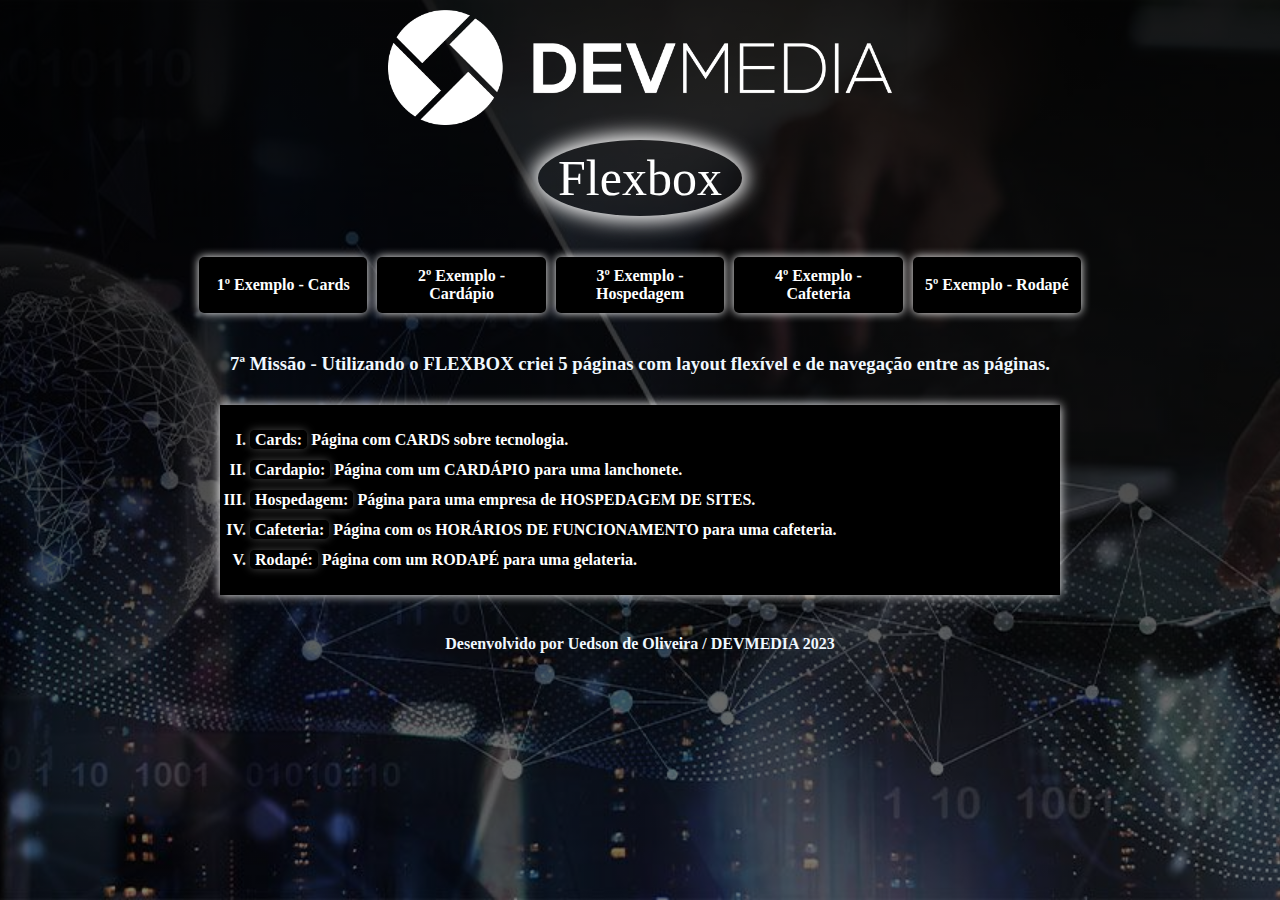
<file: index.html>
<!DOCTYPE html>
<html lang="pt-br">
<head>
    <meta charset="UTF-8">
    <meta name="viewport" content="width=device-width, initial-scale=1.0">
    <meta name="description" content="Modelos de layouts flexíveis usando o Flexbox">
    <link rel="stylesheet" href="css/style.css" >
    <title>Página Modelos Flexbox</title>
</head>

<!--BODY COM IMAGEM DE FUNDO-->
<body>
<!--IMAGEM DA LOGO DEVMEDIA-->
    <div class="img-banner">        
        <div class="menu">
            <div>
                <img src="img/index/img_devmedia.png">
            </div>
<!--TITULO FLEXBOX-->
            <div class="titulo">
                <span>Flexbox</span>
            </div>
<!--MENU NAVEGAÇÃO-->
            <div class="link-menu">
                <a href="cardtecnologia.html" >1º Exemplo - Cards</a>
                <a href="cardapio.html" >2º Exemplo - Cardápio</a>
                <a href="hospedagemsite.html" >3º Exemplo - Hospedagem</a>
                <a href="cafeteria.html" >4º Exemplo - Cafeteria</a>
                <a href="rodape.html" >5º Exemplo - Rodapé</a>
            </div>
        </div>
<!--LISTA-->
        <div class="lista">
            <li type="none">
                <h3>7ª Missão - Utilizando o FLEXBOX criei 5 páginas com layout flexível e de navegação entre as páginas.</h3>
                <ol type="I">
                    <li class="link-lista">
                        <a href="cardtecnologia.html">Cards:</a> Página com CARDS sobre tecnologia.
                    </li>
                    <li class="link-lista">
                        <a href="cardapio.html">Cardapio:</a> Página com um CARDÁPIO para uma lanchonete.
                    </li>
                    <li class="link-lista">
                        <a href="hospedagemsite.html">Hospedagem:</a> Página para uma empresa de HOSPEDAGEM DE SITES.
                    </li>
                    <li class="link-lista">
                        <a href="cafeteria.html">Cafeteria:</a> Página com os HORÁRIOS DE FUNCIONAMENTO para uma cafeteria.
                    </li>
                    <li class="link-lista">
                        <a href="rodape.html">Rodapé:</a> Página com um RODAPÉ para uma gelateria.
                    </li>
                </ol>
            </li>
        </div>
    </div>
<!--RODAPÉ-->
    <div class="rodape">
        <p>Desenvolvido por Uedson de Oliveira / DEVMEDIA 2023</p>
    </div>
</body>
</html>
</file>
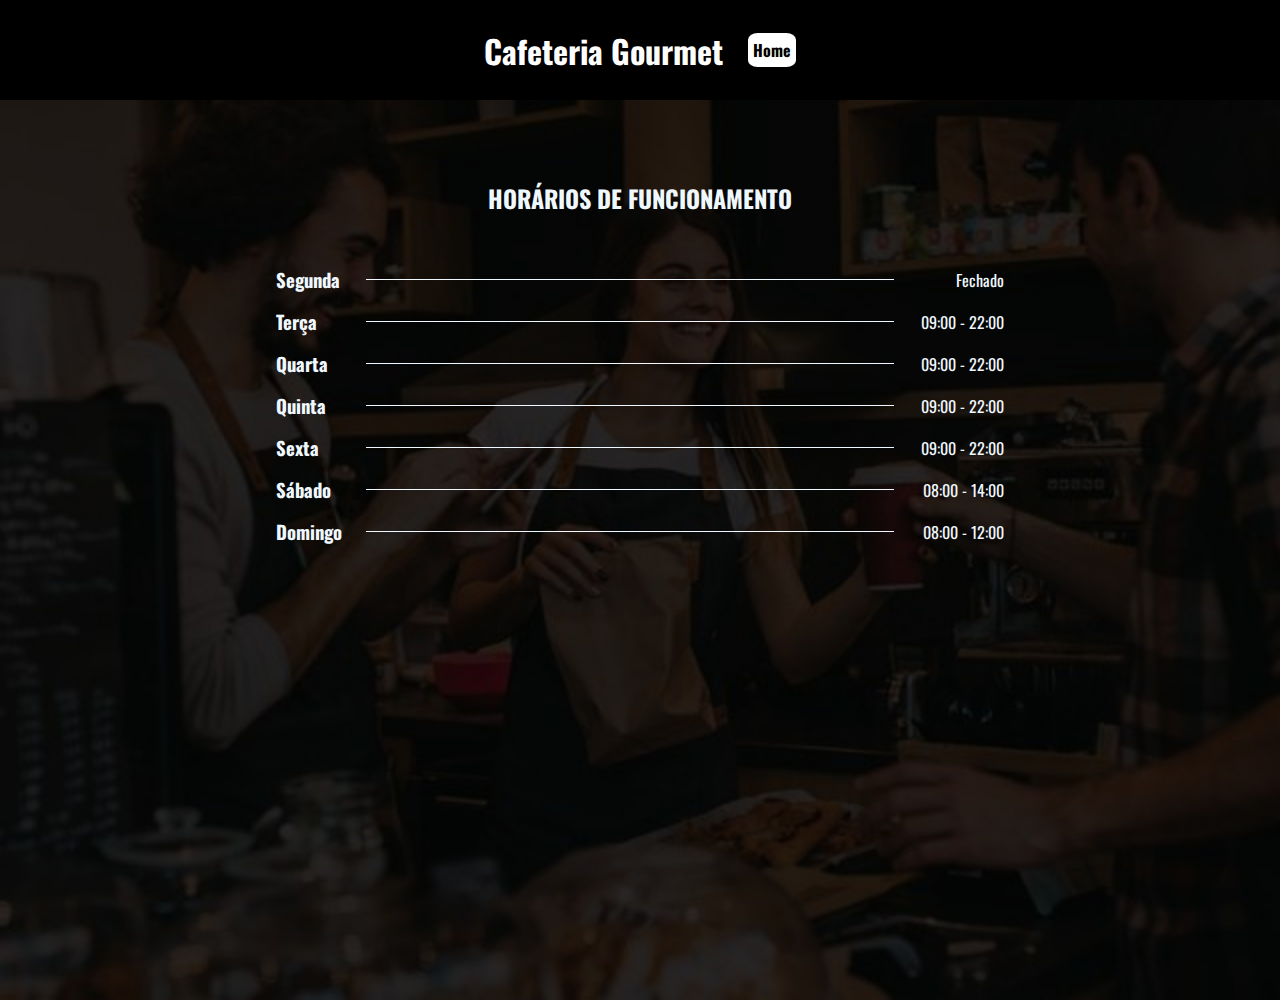
<file: cafeteria.html>
<!DOCTYPE html>
<html lang="pt-br">
<head>
    <meta charset="UTF-8">
    <meta name="viewport" content="width=device-width, initial-scale=1.0">
    <link rel="stylesheet" href="css/cafeteria.css">
    <title>Página horário cafeteria</title>
</head>
<body>

<!--MENU-->
    <div class="menu">
        <h1>Cafeteria Gourmet</h1>
        <div class="btn-menu">
            <a href="index.html">Home</a>
        </div>
    </div>   

<!--CONTAINER-->
    <div class="container">
        <h2>HORÁRIOS DE FUNCIONAMENTO</h2>
<!--CONTAINER LISTA-->
        <ul class="container-lista">
            <li>
                <h3>Segunda</h3>
<!--LINHA-->
                <div class="linha"></div>
                <p>Fechado</p>
            </li>
            <li>
                <h3>Terça</h3>
                <div class="linha"></div>
                <p>09:00 - 22:00</p>
            </li>
            <li>
                <h3>Quarta</h3>
                <div class="linha"></div>
                <p>09:00 - 22:00</p>
            </li>
            <li>
                <h3>Quinta</h3>
                <div class="linha"></div>
                <p>09:00 - 22:00</p>
            </li>
            <li>
                <h3>Sexta</h3>
                <div class="linha"></div>
                <p>09:00 - 22:00</p>
            </li>
            <li>
                <h3>Sábado</h3>
                <div class="linha"></div>
                <p>08:00 - 14:00</p>
            </li>
            <li>
                <h3>Domingo</h3>
                <div class="linha"></div>
                <p>08:00 - 12:00</p>
            </li>
        </ul>
    </div>
</body>
</html>
</file>
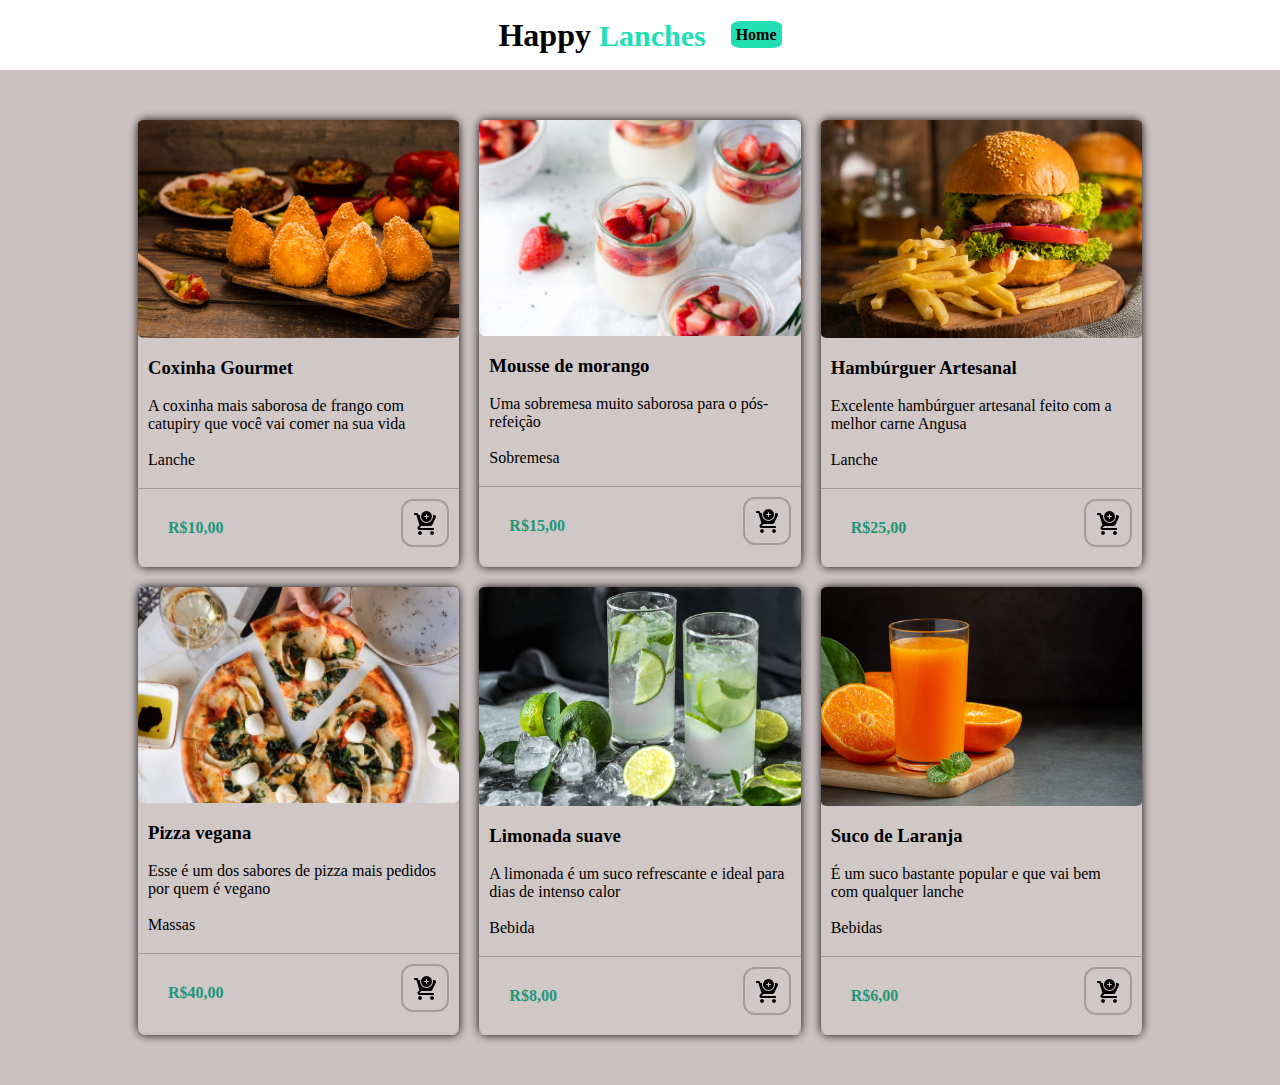
<file: cardapio.html>
<!DOCTYPE html>
<html lang="pt-br">
<head>
    <meta charset="UTF-8">
    <meta name="viewport" content="width=device-width, initial-scale=1.0">
    <meta name="description" content="O melhor lanche da Cidade">
    <link rel="stylesheet" href="css/cardapio.css">
    <title>Cardápio Flexbox</title>
</head>
<body>

<!--MENU-->
    <div class="menu">
        <h1>Happy <span>Lanches</span></h1>
        <div class="btn-menu">
            <a href="index.html">Home</a>
        </div>
    </div>
<!--CONTAINER CARDÁPIO-->
    <div class="container">
<!--CONTAINER CARD-->
        <div class="container-card">
<!--CONTAINER IMAGEM-->            
            <div class="container-img">
                <img src="img/cardapio/coxinha.jpg">
            </div>
<!--CONTAINER CARD COM AS INFORMAÇÕES-->            
            <div class="container-info">
                <h3>Coxinha Gourmet</h3>
                <p>A coxinha mais saborosa de frango com catupiry que você vai comer na sua vida</p>
                <p>Lanche</p>
            </div>
<!--CONTAINER COM OS VALORES-->           
            <div class="container-preco">
                <p>R$10,00</p>
                <a href="#"><img src="img/cardapio/carrinho.png"></a>
            </div>
        </div>
<!--CONTAINER IMAGEM-->         
        <div class="container-card">
            <div class="container-img">
                <img src="img/cardapio/mousse.png">
            </div>
<!--CONTAINER CARD COM AS INFORMAÇÕES--> 
            <div class="container-info">
                <h3>Mousse de morango</h3>
                <p>Uma sobremesa muito saborosa para o pós-refeição</p>
                <p>Sobremesa</p>
            </div>
<!--CONTAINER COM OS VALORES-->  
            <div class="container-preco">
                <p>R$15,00</p>
                <a href="#"><img src="img/cardapio/carrinho.png"></a>
            </div>
        </div>
<!--CONTAINER IMAGEM--> 
        <div class="container-card">
            <div class="container-img">
                <img src="img/cardapio/hamburger.jpg">
            </div>
<!--CONTAINER CARD COM AS INFORMAÇÕES--> 
            <div class="container-info">
                <h3>Hambúrguer Artesanal</h3>
                <p>Excelente hambúrguer artesanal feito com a melhor carne Angusa</p>
                <p>Lanche</p>
            </div>
<!--CONTAINER COM OS VALORES--> 
            <div class="container-preco">
                <p>R$25,00</p>
                <a href="#"><img src="img/cardapio/carrinho.png"></a>
            </div>
        </div>
<!--CONTAINER IMAGEM--> 
        <div class="container-card">
            <div class="container-img">
                <img src="img/cardapio/pizza.png">
            </div>
<!--CONTAINER CARD COM AS INFORMAÇÕES--> 
            <div class="container-info">
                <h3>Pizza vegana</h3>
                <p>Esse é um dos sabores de pizza mais pedidos por quem é vegano</p>
                <p>Massas</p>
            </div>
<!--CONTAINER COM OS VALORES--> 
            <div class="container-preco">
                <p>R$40,00</p>
                <a href="#"><img src="img/cardapio/carrinho.png"></a>
            </div>
        </div>
<!--CONTAINER IMAGEM--> 
        <div class="container-card">
            <div class="container-img">
                <img src="img/cardapio/limonada.jpg">
            </div>
<!--CONTAINER CARD COM AS INFORMAÇÕES--> 
            <div class="container-info">
                <h3>Limonada suave</h3>
                <p>A limonada é um suco refrescante e ideal para dias de intenso calor</p>
                <p>Bebida</p>
            </div>
<!--CONTAINER COM OS VALORES--> 
            <div class="container-preco">
                <p>R$8,00</p>
                <a href="#"><img src="img/cardapio/carrinho.png"></a>
            </div>
        </div>
<!--CONTAINER IMAGEM--> 
        <div class="container-card">
            <div class="container-img">
                <img src="img/cardapio/suco_laranja.jpg">
            </div>
<!--CONTAINER CARD COM AS INFORMAÇÕES--> 
            <div class="container-info">
                <h3>Suco de Laranja</h3>
                <p>É um suco bastante popular e que vai bem com qualquer lanche</p>
                <p>Bebidas</p>
            </div>
<!--CONTAINER COM OS VALORES--> 
            <div class="container-preco">
                <p>R$6,00</p>
                <a href="#"><img src="img/cardapio/carrinho.png"></a>
            </div>
        </div>
    </div>
</body>
</html>
</file>
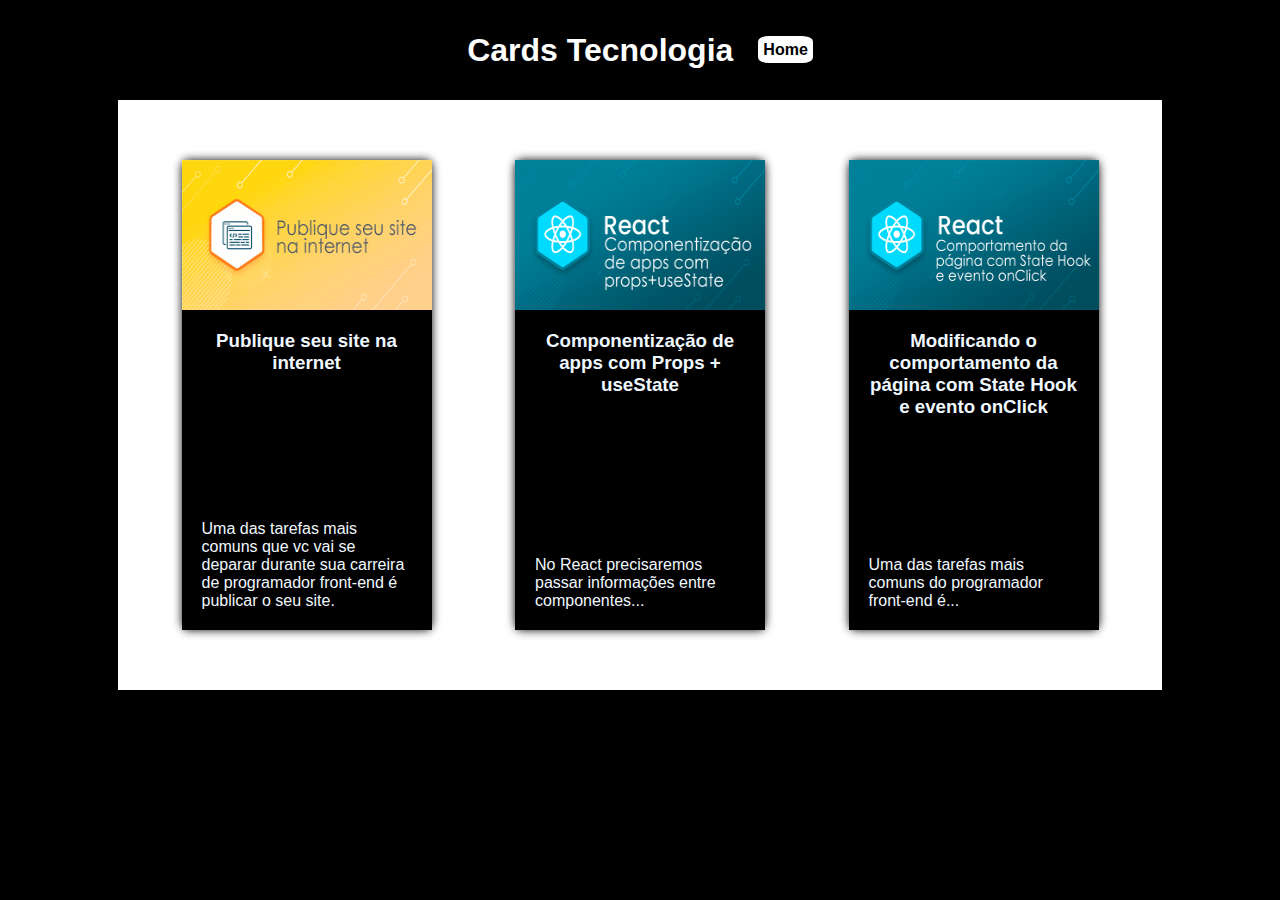
<file: cardtecnologia.html>
<!DOCTYPE html>
<html lang="pt-br">
<head>
    <meta charset="UTF-8">
    <meta name="viewport" content="width=device-width, initial-scale=1.0">
    <meta name="description" content="Container com os cards mais irados da internet">
    <link rel="stylesheet" href="css/cardtecnologia.css">
    <title>Cards Tecnologia</title>
</head>
<body>
<!--MENU-->
    <div class="menu">
        <h1>Cards Tecnologia</h1>
        <div class="btn-menu">
            <a href="index.html">Home</a>
        </div>
    </div>
<!--CONTAINER-->
    <div class="container">
<!--CONTAINER CARD-->
        <div class="container-card">
<!--CONTAINER IMAGEM-->
            <div class="container-img">
                <img src="img/cardtecnologia/curso1.png" alt="Publique seu site na internet">
            </div>
<!--CONTAINER INFORMAÇÕES-->
            <div class="container-info">
                <h3>Publique seu site na internet</h3>
                <p>Uma das tarefas mais comuns que vc vai se deparar durante sua carreira de programador front-end é publicar o seu site.</p>
            </div>
        </div>
<!--CONTAINER CARD-->
        <div class="container-card">
<!--CONTAINER IMAGEM-->
            <div class="container-img">
                <img src="img/cardtecnologia/curso2.png" alt="Publique seu site na internet">
            </div>
<!--CONTAINER INFORMAÇÕES-->
            <div class="container-info">
                <h3>Componentização de apps com Props + useState</h3>
                <p>No React precisaremos passar informações entre componentes...</p>
            </div>
        </div>
<!--CONTAINER CARD-->
        <div class="container-card">
<!--CONTAINER IMAGEM-->
            <div class="container-img">
                <img src="img/cardtecnologia/curso3.png" alt="Publique seu site na internet">
            </div>
<!--CONTAINER INFORMAÇÕES-->
            <div class="container-info">
                <h3>Modificando o comportamento da página com State Hook e evento onClick</h3>
                <p>Uma das tarefas mais comuns do programador front-end é...</p>
            </div>
        </div>
    </div>
</body>
</html>
</file>
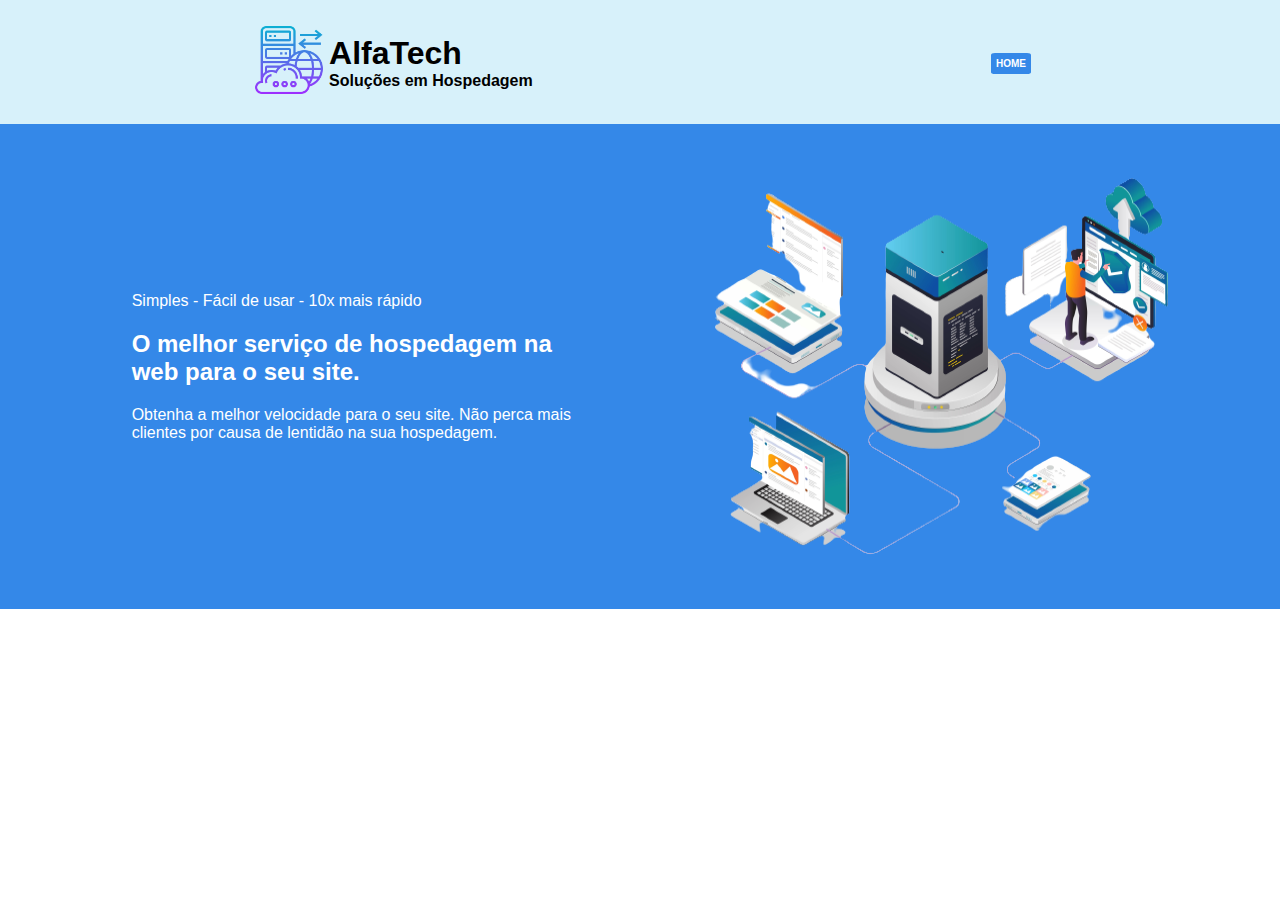
<file: hospedagemsite.html>
<!DOCTYPE html>
<html lang="pt-br">
<head>
    <meta charset="UTF-8">
    <meta name="viewport" content="width=device-width, initial-scale=1.0">
    <link rel="stylesheet" href="css/hospedagemsite.css">
    <title>Página Hospedagem</title>
</head>
<body>
<!--CONTAINER MENU--> 
    <div class="container-menu"> 
<!--CONTAINER LOGO-->
        <div class="container-logo">
<!--CONTAINER MENU IMAGEM LOGO-->
            <div class="container-img">
                <img src="img/hospedagem/logo_icone.png">
            </div>
<!--CONTAINER MENU SLOGAN--> 
            <div class="container-slogan">
                <h1>AlfaTech</h1>
                <p>Soluções em Hospedagem</p>
            </div>
        </div>
<!--CONTAINER MENU BOTÃO NAVEGAÇÃO--> 
        <div class="container-nav">
            <a href="index.html">HOME</a>
        </div>
    </div>
<!--CONTAINER BANNER--> 
    <div class="container-banner">
<!--CONTAINER BANNER 2-->
        <div class="container-banner2">
<!--CONTAINER BANNER INFORMAÇÕES--> 
            <div class="container-info">
                <p>Simples - Fácil de usar - 10x mais rápido</p>
                <h2>O melhor serviço de hospedagem na web para o seu site.</h2>
                <p>Obtenha a melhor velocidade para o seu site. Não perca mais clientes por causa de lentidão na sua hospedagem.</p>
            </div>
<!--CONTAINER IMAGEM BANNER--> 
            <div class="container-img-banner">
                <img src="img/hospedagem/imagem_banner.png" alt="imagem do banner">
            </div>
        </div>
    </div>
</body>
</html>
</file>
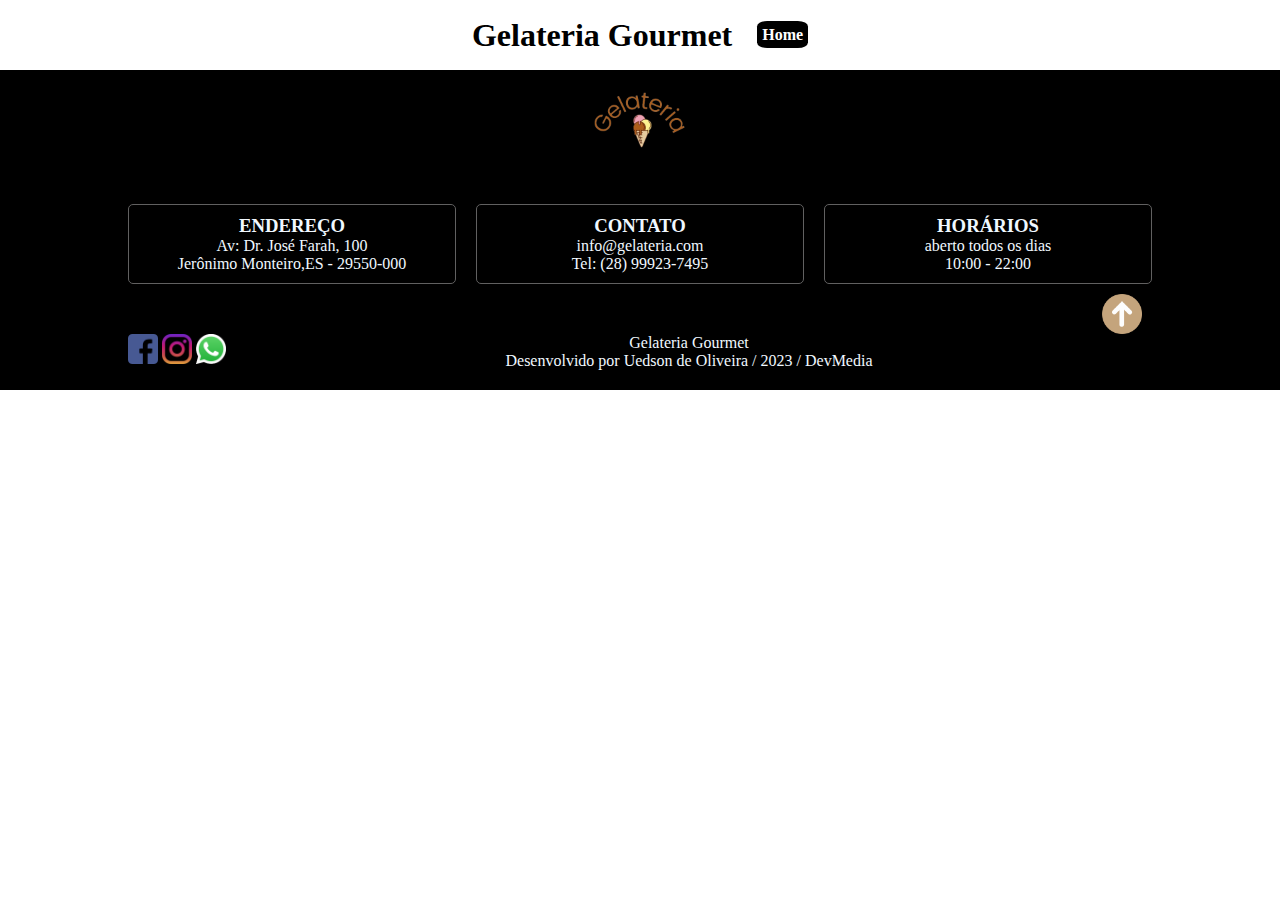
<file: rodape.html>
<!DOCTYPE html>
<html lang="pt-br">
<head>
    <meta charset="UTF-8">
    <meta name="viewport" content="width=device-width, initial-scale=1.0">
    <link rel="stylesheet" href="css/rodape.css">
    <title>Rodapé FlexBox</title>
</head>
<body>
<!--MENU-->
    <div class="menu" id="topo">
        <h1>Gelateria Gourmet</h1>
<!--BOTÃO MENU-->
        <div class="btn-menu">
            <a href="index.html">Home</a>
        </div>
    </div>
<!--RODAPÉ-->    
    <div class="rodape">
<!--RODAPÉ IMAGEM LOGO-->
        <div class="logo">
            <img src="img/rodape/logo.png">
        </div>
<!--RODAPÉ INFORMAÇÕES-->
        <div class="info">
            <div>
                <h3>ENDEREÇO</h3>
                <p>Av: Dr. José Farah, 100</p>
                <p>Jerônimo Monteiro,ES - 29550-000</p>
            </div>
            <div>
                <h3>CONTATO</h3>
                <p>info@gelateria.com</p>
                <p>Tel: (28) 99923-7495</p>
            </div>
            <div>
                <h3>HORÁRIOS</h3>
                <p>aberto todos os dias</p>
                <p>10:00 - 22:00</p>
            </div>
        </div>
<!--RODAPÉ IMAGENS REDES SOCIAIS-->
        <div class="rede-social">
            <div class="img-rede-social">
                <img src="img/rodape/facebook.png">
                <img src="img/rodape/instagram.png">
                <img src="img/rodape/whatsapp.png">
            </div>
<!--RODAPÉ DESENVOLVEDOR-->
            <div>
                <p>Gelateria Gourmet</p>
                <p>Desenvolvido por Uedson de Oliveira / 2023 / DevMedia</p>
            </div>
<!--RODAPÉ SETA PARA CIMA-->
            <a href="#topo"><img src="img/rodape/seta_topo.png"></a>
        </div>
    </div>

</body>
</html>
</file>
<file: css/style.css>
*{
    margin: 0;
    padding: 0;
    box-sizing: border-box;
}

/*BODY COM IMAGEM DE FUNDO*/
body{
    width: 100%;
    height: 100vh;
    background: linear-gradient(rgba(0, 0, 0, 0.9), rgba(0, 0, 0, 0.5)), url("../img/index/banner_index.jpg");
    background-size: cover;
    background-position: center;
}

/*IMAGEM DA LOGO DEVMEDIA*/
.img-banner{
    padding-bottom: 20px;
}

.menu{
    padding: 10px;
    text-align: center;
}

.menu img{
    padding-top: 0px;
    width: 40%;
}

/*TITULO FLEXBOX*/
.titulo{
    margin: 20px 0px 50px 0;
}

.titulo span{
    font-size: 50px;
    border-radius: 50%;
    padding: 10px 20px;
    color: rgb(255, 255, 255);
    box-shadow: 0px 0px 20px 5px rgb(255, 255, 255);
}

.titulo :hover{
    background-color: rgb(255, 255, 255);
    color: rgb(0, 0, 0);
}

/*MENU NAVEGAÇÃO*/
.link-menu{
    margin: 0 15%;
    display: flex;
    justify-content: center;
    flex-wrap: wrap;
    gap: 10px;
}

.link-menu a{
    background-color: #000000;
    box-shadow: 0px 0px 10px 0px rgb(255, 255, 255);
    color: rgb(255, 255, 255);
    font-weight: bold;
    padding: 10px 10px;
    border-radius: 5px;
    text-decoration: none;
    display: flex;
    flex-wrap: wrap;
    align-items: center;
    justify-content: center;
    flex: 1 1 100px;
}

.link-menu :hover{
    background-color: rgb(255, 255, 255);
    color: rgb(0, 0, 0);
}

/*LISTA*/
.lista{
    margin: 0 15%;
    display: flex;
    justify-content: center;
}

.lista h3{
    text-align: center;
    color: aliceblue;
    padding: 30px 10px;
}

.lista ol{
    background-color: #000000;
    color: rgb(255, 255, 255);
    box-shadow: 0px 0px 10px 0px rgb(255, 255, 255);
    font-weight: bold;
    line-height: 30px;
    padding: 20px 30px;
}

.link-lista a{
    background-color: black;
    box-shadow: 0px 0px 10px 0px rgb(71 71 71);
    color: rgb(255, 255, 255);
    padding: 1px 5px;
    border-radius: 5px;
    font-weight: bold;
    text-decoration: none;
}

.link-lista :hover{
    background-color: aliceblue;
    color: black;
}

/*RODAPÉ*/
.rodape p{
    color: aliceblue;
    text-align: center;
    font-weight: bold;
    padding: 20px 10px;
}
</file>
<file: css/cafeteria.css>
@import url('https://fonts.googleapis.com/css2?family=Oswald&display=swap');

*{
    margin: 0;
    padding: 0;
    box-sizing: border-box;
    font-family: 'Oswald', sans-serif;
}

/*MENU*/
.menu{
    background-color: black;
    max-width: 100%;
    padding: 10px;
    margin: 0 auto;
    height: 100px;
    display: flex;
    align-items: center;
    justify-content: center;
}

.menu h1{
    color: rgb(255, 255, 255);
}

.btn-menu a{
    text-decoration: none;
    margin-left: 25px;
    background-color: rgb(255, 255, 255);
    padding: 5px;
    border-radius: 20%;
    color: rgb(0, 0, 0);
    font-weight: bold;
}

/*CONTAINER*/
.container{
    padding: 80px 0px;
    width: 100%;
    height: 100vh;
    background-image: url("../img/cafeteria/FundoCafeteria.png");
    background-size: cover;
    display: flex;
    flex-direction: column;
    align-items: center;
}

.container h2{
    text-align: center;
    color: aliceblue;
    padding-bottom: 50px;
}

/*CONTAINER LISTA*/
.container-lista{
    width: 100%;
    max-width: 768px;
}

.container-lista li{
    color: aliceblue;
    list-style: none;
    margin-bottom: 15px;
    padding: 0 20px;
    display: flex;
    align-items: center;
    gap: 10px;
}

.container-lista li h3{
    flex: 0 2 80px;
}

.container-lista li p{
    text-align: right;
    flex: 0 2 100px;
}

/*LINHA*/
.linha{
    height: 1px;
    background-color: aliceblue;
    flex: 1 0 auto;
}
</file>
<file: css/cardapio.css>
*{
    padding: 0;
    margin: 0;
    box-sizing: border-box;
}

body{
    background-color: rgb(205, 194, 194);
}

/*MENU*/
.menu{
    max-width: 100%;
    padding: 20px;
    background-color: rgb(255, 255, 255);
    height: 70px;
    display: flex;
    align-items: center;
    justify-content: center;
}

.menu span{
    color: rgb(33, 223, 178);
    font-weight: bold;
    font-size: 30px;
}

.btn-menu a{
    text-decoration: none;
    margin-left: 25px;
    background-color: rgb(33, 223, 178);
    padding: 5px;
    border-radius: 20%;
    color: black;
    font-weight: bold;
}

/*CONTAINER CARDÁPIO*/
.container{
    max-width: 1024px;
    margin: 0 auto;
    padding: 50px 10PX;
    display: flex;
    justify-content: space-around;
    flex-wrap: wrap;
    gap: 20px;
}

/*CONTAINER CARD*/
.container-card{
    width: 250px;
    border-radius: 2%;
    box-shadow: 0px 0px 10px 0px rgb(9, 8, 8);
    display: flex;
    flex-direction: column;
    flex-grow: 1;
}

/*CONTAINER IMAGEM*/
.container-img img{
    width: 100%;
    height: 100%;
    border-radius: 2%;
}

/*CONTAINER INFORMAÇÕES*/
.container-info{
    height: 150px;
    background-color: rgba(216, 210, 210, 0.312);
    padding: 10px;
    display: flex;
    flex-direction: column;
    justify-content: space-around;
}

/*CONTAINER PREÇO*/
.container-preco{
    border-top: 1px solid rgba(69, 66, 66, 0.312);
    padding: 10px;
    background-color: rgba(216, 210, 210, 0.312);
    display: flex;
    justify-content: space-between;
}

.container-preco img{
    border: 2px solid rgba(69, 66, 66, 0.312);
    padding: 10px;
    border-radius: 25%;
}

.container-preco p{
    padding: 20px;
    font-weight: bold;
    color: rgb(30, 151, 123);
}
</file>
<file: css/cardtecnologia.css>
*{
    padding: 0;
    margin: 0;
    font-family:Arial, Helvetica, sans-serif;
    background-color: black;
}

/*MENU*/
.menu{
    max-width: 100%;
    margin: 0 auto;
    height: 80px;
    padding: 10px 20px;
    display: flex;
    align-items: center;
    justify-content: center;
}

.menu h1{
    color: rgb(255, 255, 255);
}

.btn-menu a{
    text-decoration: none;
    margin-left: 25px;
    background-color: rgb(255, 255, 255);
    padding: 5px;
    border-radius: 20%;
    color: rgb(0, 0, 0);
    font-weight: bold;
}

/*CONTAINER*/
.container{
    max-width: 1024px;
    margin: 0 auto;
    background-color: rgb(255, 255, 255);
    padding: 60px 10px;
    display: flex;
    justify-content: space-evenly;
    gap: 30px;
    flex-wrap: wrap;
}

/*CONTAINER CARD*/
.container-card{
    width: 250px;
    border-radius: 2%;
    box-shadow: 0px 0px 10px 0px rgb(9, 8, 8);
    display: flex;
    flex-direction: column;
}

/*CONTAINER IMAGEM*/
.container-img{
    height: 150px;
}

.container-img img{
    width: 100%;
    height: 100%;
}

/*CONTAINER INFORMAÇÕES*/
.container-info{
    height: 280px;
    padding: 20px;
    color: aliceblue;
    display: flex;
    flex-direction: column;
    justify-content: space-between;
}

.container-info h3{
    text-align: center;
}
</file>
<file: css/hospedagemsite.css>
*{
    padding: 0;
    margin: 0;
    box-sizing: border-box;
}

body{
    width: 100%;
    background-color: rgb(255, 255, 255);
    font-family: Arial, Helvetica, sans-serif;
}
/*CONTAINER MENU*/
.container-menu{
    max-width: 100%;
    padding: 20px;
    background-color: rgb(215, 241, 250);
    display: flex;
    align-items: center;
    justify-content: space-around;
    flex-wrap: wrap;
}

/*CONTAINER LOGO*/
.container-logo{
    display: flex;
    align-items: center;
}

/*CONTAINER MENU IMAGEM LOGO*/
.container-img img{
    width: 80px;
    padding: 5px;
}

/*CONTAINER MENU SLOGAN*/
.container-slogan p{
    font-weight: bold;
}

/*CONTAINER MENU BOTÃO NAVEGAÇÃO*/
.container-nav a{
    text-decoration: none;
    background-color: rgb(52, 136, 232);
    padding: 5px;
    border-radius: 10%;
    color: white;
    font-size: 10px;
    font-weight: bold;
}

/*CONTAINER BANNER*/
.container-banner{
    width: 100%;
    height: 100%;
    background-color: rgb(52, 136, 232);
}

/*CONTAINER BANNER 2*/
.container-banner2{
    width: 100%;
    display: flex;
    justify-content: space-evenly;
    flex-wrap: wrap; 
}

/*CONTAINER BANNER INFORMAÇÕES*/
.container-info{
    width: 500px;
    padding: 30px;
    color: #fff;
    display: flex;
    flex-direction: column;
    justify-content: center;
    gap: 20px;
}

/*CONTAINER IMAGEM BANNER*/
.container-img-banner img{
    padding: 50px 10PX;
    max-width: 100%;
    height: 100%;
}
</file>
<file: css/rodape.css>
*{
    margin: 0;
    padding: 0;
    box-sizing: border-box;
}

/*MENU*/
.menu{
    max-width: 100%;
    height: 70px;
    display: flex;
    align-items: center;
    justify-content: center;
    margin: 0 20px;
}

.menu h1{
    color: rgb(0, 0, 0);
}

/*BOTÃO MENU*/
.btn-menu a{
    text-decoration: none;
    margin-left: 25px;
    background-color: rgb(0, 0, 0);
    padding: 5px;
    border-radius: 20%;
    color: rgb(255, 255, 255);
    font-weight: bold;
}

/*RODAPÉ*/
.rodape{
    width: 100%;
    color: aliceblue;
    padding: 0 10%;
    background-color: black;
    flex-direction: column;
    align-items: center;
    gap: 60px;
}

/*RODAPÉ IMAGEM LOGO*/
.logo{
    text-align: center;
}

.logo img{
    width: 100px;
    padding-bottom: 30px;
}

/*RODAPÉ INFORMAÇÕES*/
.info{
    width: 100%;
    text-align: center;
    padding-bottom: 50px;
    display: flex;
    justify-content: space-between;
    flex-wrap: wrap;
    gap: 20px;
}

.info div{
    padding: 10px;
    border: 1px solid rgb(97, 96, 96);
    border-radius: 5px;
    width: 30%;
    flex: 1 1 250px;
}

/*RODAPÉ IMAGENS REDES SOCIAIS*/
.rede-social{
    width: 100%;
    padding-bottom: 20px;
    display: flex;
    justify-content: space-between;
    position: relative;
}

/*ODAPÉ DESENVOLVEDOR*/
.rede-social p{
    text-align: center;
}

.rede-social .img-rede-social img{
    width: 30px;
}

/*RODAPÉ SETA PARA CIMA*/
.rede-social a img{
    width: 40px;
    position: absolute;
    bottom: 100%;
    right: 1%;
}
</file>
